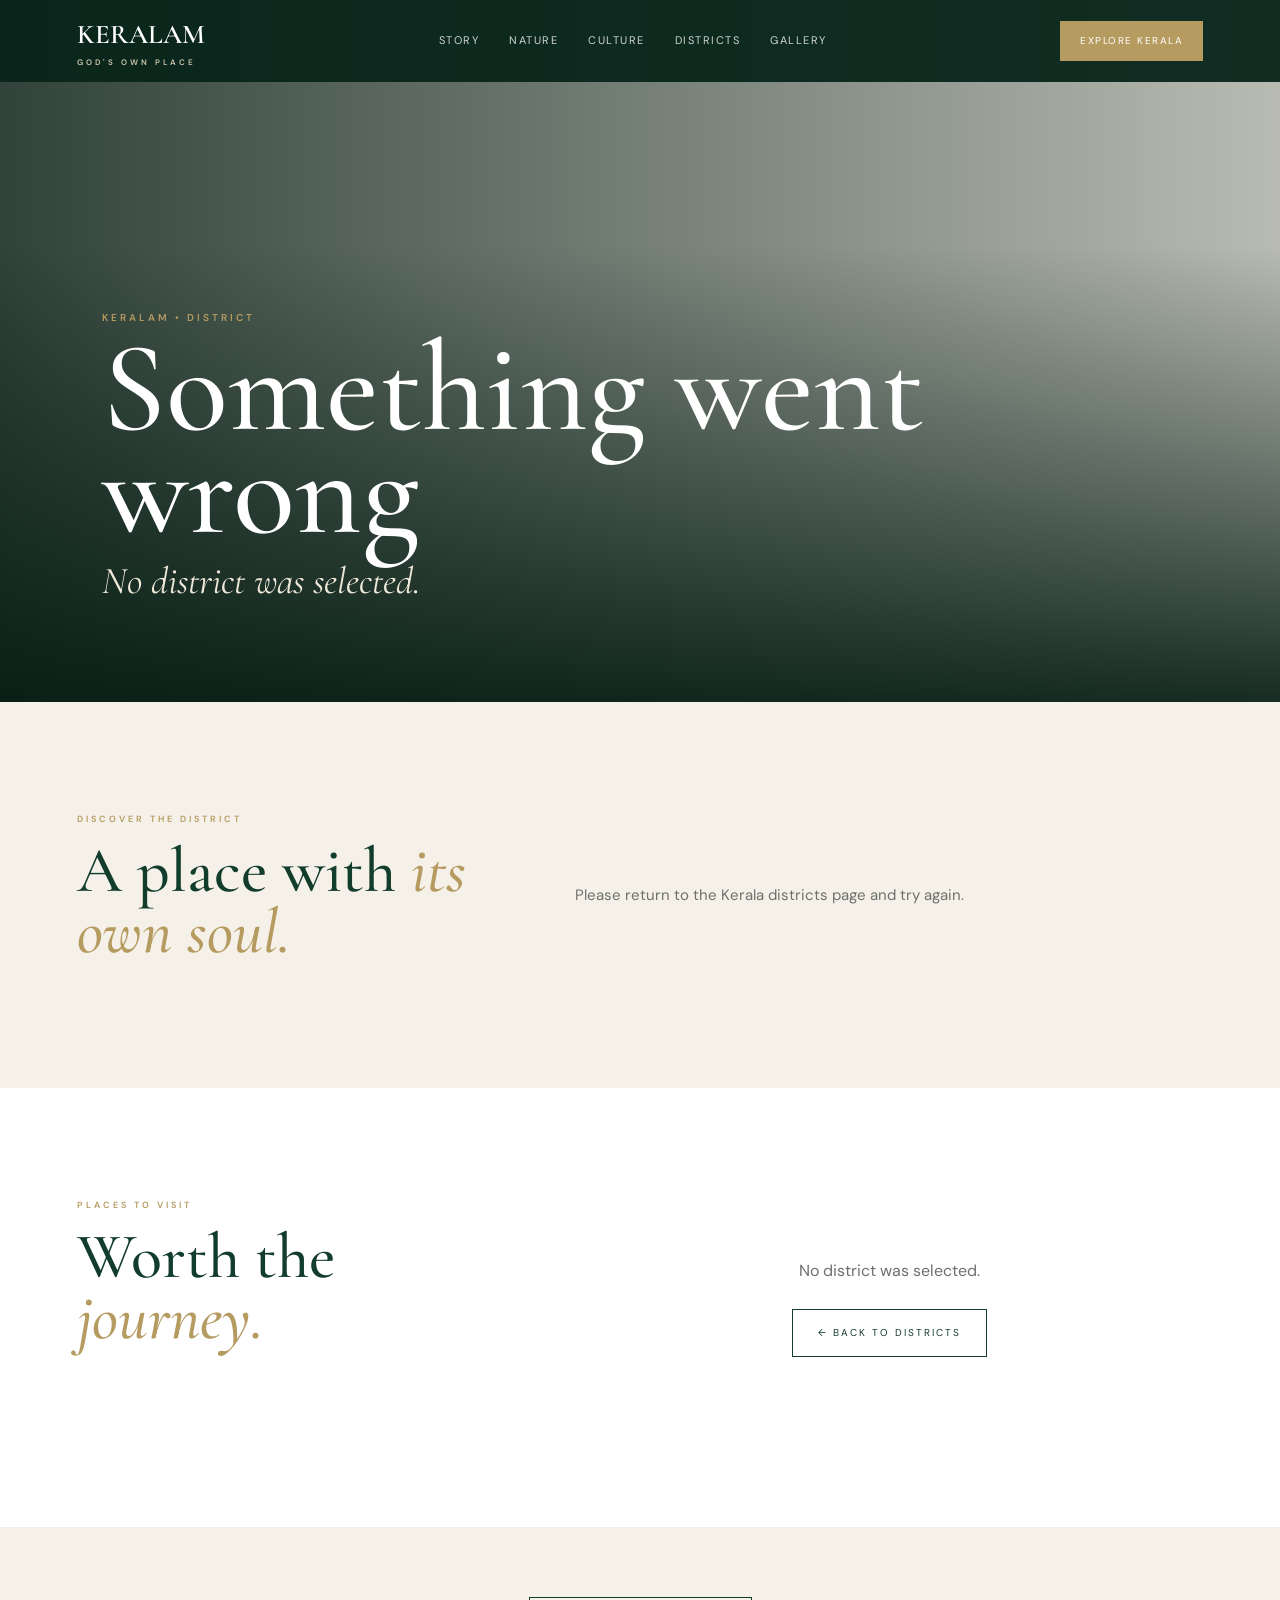
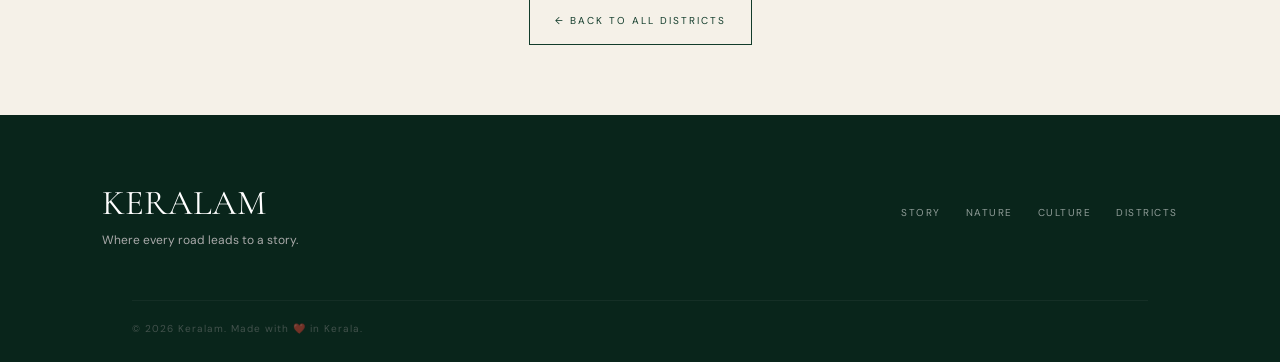
<file: district.html>
<!DOCTYPE html>
<html lang="en">

<head>

    <meta charset="UTF-8">

    <meta
        name="viewport"
        content="width=device-width, initial-scale=1.0"
    >

    <title>District | Keralam</title>

    <link rel="preconnect" href="https://fonts.googleapis.com">

    <link rel="preconnect" href="https://fonts.gstatic.com" crossorigin>

    <link
        href="https://fonts.googleapis.com/css2?family=Cormorant+Garamond:wght@400;500;600;700&family=DM+Sans:wght@400;500;600;700&display=swap"
        rel="stylesheet"
    >

    <link rel="stylesheet" href="style.css">

    <link rel="stylesheet" href="district.css">

</head>


<body>


<!-- ==================================================
     NAVBAR
================================================== -->

<header class="navbar" id="navbar">

    <a href="index.html" class="logo">

        KERALAM

        <span>God's Own Place</span>

    </a>


    <nav class="nav-links">

        <a href="index.html#story">
            Story
        </a>

        <a href="index.html#nature">
            Nature
        </a>

        <a href="index.html#culture">
            Culture
        </a>

        <a href="index.html#districts">
            Districts
        </a>

        <a href="index.html#gallery">
            Gallery
        </a>

    </nav>


    <a
        href="index.html#districts"
        class="nav-cta"
    >
        Explore Kerala
    </a>

</header>



<!-- ==================================================
     DISTRICT HERO
================================================== -->

<main>


<section class="district-hero">

    <div class="district-hero-overlay"></div>


    <div class="district-hero-content">

        <p class="district-eyebrow">
            KERALAM • DISTRICT
        </p>


        <h1 id="districtName">
            Loading...
        </h1>


        <p
            id="districtTagline"
            class="district-tagline-large"
        >
            Discovering Kerala...
        </p>

    </div>

</section>



<!-- ==================================================
     DISTRICT INTRODUCTION
================================================== -->

<section class="district-introduction">

    <div class="district-container">

        <div class="district-intro-heading">

            <p class="small-heading">
                DISCOVER THE DISTRICT
            </p>


            <h2>
                A place with
                <em>its own soul.</em>
            </h2>

        </div>


        <div class="district-description">

            <p id="districtDescription">
                Loading district information...
            </p>

        </div>

    </div>

</section>



<!-- ==================================================
     TOURIST PLACES
================================================== -->

<section class="district-places">

    <div class="district-container">

        <div class="district-section-heading">

            <p class="small-heading">
                PLACES TO VISIT
            </p>


            <h2>
                Worth the
                <em>journey.</em>
            </h2>

        </div>


        <div
            class="places-grid"
            id="placesGrid"
        >

            <div class="district-loading">
                Loading tourist places...
            </div>

        </div>

    </div>

</section>



<!-- ==================================================
     BACK TO KERALAM
================================================== -->

<section class="district-back">

    <a
        href="index.html#districts"
        class="back-button"
    >

        ← Back to all districts

    </a>

</section>


</main>



<!-- ==================================================
     FOOTER
================================================== -->

<footer class="footer">

    <div class="footer-top">

        <div>

            <a
                href="index.html"
                class="footer-logo"
            >
                KERALAM
            </a>

            <p>
                Where every road leads to a story.
            </p>

        </div>


        <div class="footer-links">

            <a href="index.html#story">
                Story
            </a>

            <a href="index.html#nature">
                Nature
            </a>

            <a href="index.html#culture">
                Culture
            </a>

            <a href="index.html#districts">
                Districts
            </a>

        </div>

    </div>


    <div class="footer-bottom">

        <p>
            © 2026 Keralam.
            Made with ❤️ in Kerala.
        </p>

    </div>

</footer>



<script src="district.js"></script>

</body>

</html>
</file>
<file: style.css>
/* ==================================================
   KERALAM — GOD'S OWN COUNTRY
   COMPLETE WEBSITE STYLES
================================================== */


/* ==================================================
   RESET
================================================== */

* {
    margin: 0;
    padding: 0;
    box-sizing: border-box;
}


html {
    scroll-behavior: smooth;
}


body {
    font-family: "Montserrat", sans-serif;
    background: #f5f2ea;
    color: #172018;
    line-height: 1.6;
    overflow-x: hidden;
}


img {
    display: block;
    width: 100%;
}


a {
    color: inherit;
    text-decoration: none;
}


button {
    font-family: inherit;
}


::selection {
    background: #172018;
    color: #f5f2ea;
}



/* ==================================================
   VARIABLES
================================================== */

:root {

    --green: #172018;

    --green-light: #263b2b;

    --cream: #f5f2ea;

    --cream-dark: #e9e3d5;

    --white: #ffffff;

    --gold: #b69b61;

    --gray: #6d726c;

    --border: rgba(23, 32, 24, 0.12);

    --dark-border: rgba(255, 255, 255, 0.15);

}



/* ==================================================
   COMMON
================================================== */

.section {
    padding: 120px 0;
}


.section-container {
    width: min(1200px, calc(100% - 60px));
    margin: 0 auto;
}


.small-heading {
    font-size: 11px;
    font-weight: 600;
    letter-spacing: 3px;
    color: var(--gold);
}


.section-heading {
    display: grid;
    grid-template-columns: 1.2fr 0.8fr;
    gap: 80px;
    align-items: end;
    margin-bottom: 70px;
}


.section-heading h2 {
    font-family: "Cormorant Garamond", serif;
    font-size: clamp(48px, 6vw, 82px);
    font-weight: 500;
    line-height: 0.95;
    margin-top: 18px;
}


.section-heading h2 em {
    font-style: italic;
    color: var(--gold);
}


.section-heading > p {
    max-width: 450px;
    color: var(--gray);
    font-size: 15px;
    line-height: 1.9;
}


.light-heading h2 {
    color: var(--white);
}


.light-heading > p {
    color: rgba(255,255,255,.65);
}



/* ==================================================
   NAVBAR
================================================== */

.navbar {
    position: fixed;
    top: 0;
    left: 0;

    width: 100%;

    z-index: 1000;

    padding: 28px 0;

    transition: .4s ease;
}


.navbar.scrolled {
    padding: 16px 0;
    background: rgba(23,32,24,.96);
    backdrop-filter: blur(12px);
}


.nav-container {
    width: min(1300px, calc(100% - 60px));

    margin: auto;

    display: flex;

    justify-content: space-between;

    align-items: center;
}


.logo {
    display: flex;

    flex-direction: column;

    color: white;
}


.logo-main {
    font-family: "Cormorant Garamond", serif;

    font-size: 35px;

    line-height: .8;

    font-weight: 600;
}


.logo-sub {
    font-size: 7px;

    letter-spacing: 3px;

    margin-top: 7px;

    opacity: .7;

    text-transform: uppercase;
}


.nav-links {
    display: flex;

    gap: 32px;

    align-items: center;
}


.nav-links a {
    color: white;

    font-size: 11px;

    letter-spacing: 1.5px;

    text-transform: uppercase;

    opacity: .8;

    transition: .3s ease;

    position: relative;
}


.nav-links a::after {
    content: "";

    position: absolute;

    left: 0;

    bottom: -8px;

    width: 0;

    height: 1px;

    background: white;

    transition: .3s ease;
}


.nav-links a:hover {
    opacity: 1;
}


.nav-links a:hover::after {
    width: 100%;
}


.menu-btn {
    display: none;

    border: none;

    background: none;

    cursor: pointer;
}


.menu-btn span {
    display: block;

    width: 25px;

    height: 2px;

    background: white;

    margin: 5px;
}



/* ==================================================
   HERO
================================================== */

.hero {
    height: 100vh;

    min-height: 700px;

    position: relative;

    display: flex;

    align-items: center;

    justify-content: center;

    color: white;

    overflow: hidden;
}


.hero-background {
    position: absolute;

    inset: 0;

    background-image:
        url("https://images.unsplash.com/photo-1602216056096-3b40cc0c9944?auto=format&fit=crop&w=2200&q=90");

    background-size: cover;

    background-position: center;

    animation: heroZoom 15s ease-in-out infinite alternate;
}


@keyframes heroZoom {

    from {
        transform: scale(1);
    }

    to {
        transform: scale(1.08);
    }

}


.hero-overlay {
    position: absolute;

    inset: 0;

    background:
        linear-gradient(
            90deg,
            rgba(0,0,0,.72),
            rgba(0,0,0,.2)
        );
}


.hero-content {
    position: relative;

    z-index: 2;

    width: min(1200px, calc(100% - 60px));

    margin: auto;
}


.hero-eyebrow {
    font-size: 11px;

    letter-spacing: 4px;

    margin-bottom: 25px;

    color: #e1cf9e;
}


.hero h1 {
    font-family: "Cormorant Garamond", serif;

    font-size: clamp(75px, 12vw, 170px);

    line-height: .75;

    font-weight: 500;

    max-width: 900px;
}


.hero h1 span {
    display: block;

    font-style: italic;

    color: #d0b878;

    margin-left: 110px;
}


.hero-description {
    max-width: 500px;

    margin-top: 45px;

    font-size: 15px;

    line-height: 1.9;

    color: rgba(255,255,255,.8);
}


.hero-buttons {
    display: flex;

    gap: 15px;

    margin-top: 35px;
}


.btn {
    padding: 15px 28px;

    font-size: 11px;

    letter-spacing: 1.5px;

    text-transform: uppercase;

    transition: .3s ease;
}


.btn-primary {
    background: white;

    color: var(--green);
}


.btn-primary:hover {
    background: #d0b878;
}


.btn-outline {
    border: 1px solid rgba(255,255,255,.5);

    color: white;
}


.btn-outline:hover {
    background: white;

    color: var(--green);
}


.hero-scroll {
    position: absolute;

    bottom: 35px;

    right: 50px;

    display: flex;

    align-items: center;

    gap: 15px;

    transform: rotate(90deg);

    transform-origin: right;
}


.hero-scroll span {
    font-size: 9px;

    letter-spacing: 2px;

    opacity: .7;
}


.scroll-line {
    width: 60px;

    height: 1px;

    background: white;

    opacity: .5;
}



/* ==================================================
   STORY
================================================== */

.story {
    background: var(--cream);
}


.story-grid {
    display: grid;

    grid-template-columns: 1.2fr .8fr;

    gap: 70px;

    align-items: center;
}


.large-image {
    height: 600px;

    overflow: hidden;
}


.story-image img {
    height: 100%;

    object-fit: cover;

    transition: transform .8s ease;
}


.story-image:hover img {
    transform: scale(1.04);
}


.story-text {
    padding-right: 30px;
}


.story-number {
    color: var(--gold);

    font-family: "Cormorant Garamond", serif;

    font-size: 35px;

    margin-bottom: 25px;
}


.story-text h3 {
    font-family: "Cormorant Garamond", serif;

    font-size: 48px;

    line-height: 1;

    margin-bottom: 25px;
}


.story-text p:not(.story-number) {
    color: var(--gray);

    font-size: 14px;

    line-height: 1.9;

    margin-bottom: 20px;
}


.text-link {
    display: inline-block;

    margin-top: 10px;

    font-size: 11px;

    text-transform: uppercase;

    letter-spacing: 2px;

    border-bottom: 1px solid var(--green);

    padding-bottom: 7px;
}



/* ==================================================
   DARK SECTIONS
================================================== */

.dark-section {
    background: var(--green);

    color: white;
}



/* ==================================================
   NATURE
================================================== */

.nature-grid {
    display: grid;

    grid-template-columns: 1.4fr 1fr;

    gap: 25px;
}


.nature-card {
    background: var(--green-light);

    overflow: hidden;
}


.nature-card.large-card {
    grid-row: span 2;
}


.nature-image {
    height: 320px;

    overflow: hidden;
}


.large-card .nature-image {
    height: 620px;
}


.nature-image img {
    width: 100%;

    height: 100%;

    object-fit: cover;

    transition: transform .7s ease;
}


.nature-card:hover img {
    transform: scale(1.06);
}


.nature-content {
    padding: 30px;
}


.nature-content span {
    font-size: 9px;

    letter-spacing: 3px;

    color: #c8b276;
}


.nature-content h3 {
    font-family: "Cormorant Garamond", serif;

    font-size: 38px;

    margin: 8px 0;
}


.nature-content p {
    font-size: 13px;

    line-height: 1.8;

    opacity: .65;
}



/* ==================================================
   DISTRICTS
================================================== */

.districts {
    background: var(--cream);
}


.district-grid {
    display: grid;

    grid-template-columns: repeat(2, 1fr);

    gap: 28px;
}


.district-card {
    background: white;

    overflow: hidden;

    border: 1px solid var(--border);

    transition: .4s ease;
}


.district-card:hover {
    transform: translateY(-8px);

    box-shadow:
        0 25px 60px rgba(0,0,0,.12);
}


.district-image {
    position: relative;

    height: 290px;

    overflow: hidden;
}


.district-image img {
    width: 100%;

    height: 100%;

    object-fit: cover;

    transition: transform .7s ease;
}


.district-card:hover .district-image img {
    transform: scale(1.06);
}


.district-number {
    position: absolute;

    top: 20px;

    right: 20px;

    width: 55px;

    height: 55px;

    display: flex;

    align-items: center;

    justify-content: center;

    background: rgba(255,255,255,.92);

    font-family: "Cormorant Garamond", serif;

    font-size: 24px;
}


.district-info {
    padding: 32px;
}


.district-label {
    font-size: 9px;

    letter-spacing: 2px;

    opacity: .5;
}


.district-info h3 {
    font-family: "Cormorant Garamond", serif;

    font-size: 44px;

    line-height: 1;

    margin: 12px 0 8px;
}


.district-tagline {
    font-size: 13px;

    font-weight: 600;

    margin-bottom: 12px;
}


.district-info > p:not(.district-tagline) {
    color: var(--gray);

    font-size: 13px;

    line-height: 1.8;
}


.district-footer {
    display: flex;

    align-items: center;

    justify-content: space-between;

    margin-top: 25px;

    padding-top: 20px;

    border-top: 1px solid var(--border);

    font-size: 11px;

    color: var(--gray);
}


.district-button {
    border: 1px solid var(--green);

    background: transparent;

    color: var(--green);

    padding: 10px 17px;

    cursor: pointer;

    font-size: 10px;

    letter-spacing: 1px;

    text-transform: uppercase;

    transition: .3s ease;
}


.district-button:hover {
    background: var(--green);

    color: white;
}


.district-loading {
    grid-column: 1 / -1;

    padding: 100px 30px;

    background: white;

    text-align: center;

    color: var(--gray);
}


.loading-spinner {
    width: 35px;

    height: 35px;

    border: 2px solid #ddd;

    border-top-color: var(--green);

    border-radius: 50%;

    animation: spin 1s linear infinite;

    margin: 0 auto 20px;
}


@keyframes spin {

    to {
        transform: rotate(360deg);
    }

}





/* ==================================================
   KERALA SEARCH
================================================== */

.kerala-search {
    margin-bottom: 70px;
    padding: 45px;
    background: white;
    border: 1px solid var(--border);
}

.search-heading {
    max-width: 700px;
    margin-bottom: 28px;
}

.search-heading h3 {
    font-family: "Cormorant Garamond", serif;
    font-size: clamp(38px, 5vw, 60px);
    font-weight: 500;
    line-height: 1;
    margin: 10px 0 12px;
}

.search-heading h3 em {
    color: var(--gold);
    font-style: italic;
}

.search-heading > p:last-child {
    color: var(--gray);
    font-size: 14px;
}

.search-form {
    display: grid;
    grid-template-columns: 1fr auto;
    gap: 12px;
    max-width: 900px;
}

.search-input-wrap {
    position: relative;
    display: flex;
    align-items: center;
}

.search-icon {
    position: absolute;
    left: 18px;
    font-size: 25px;
    line-height: 1;
    color: var(--gray);
    pointer-events: none;
    transform: rotate(-20deg);
}

.search-input-wrap input {
    width: 100%;
    height: 58px;
    border: 1px solid var(--border);
    background: var(--cream);
    padding: 0 48px 0 52px;
    font-family: inherit;
    font-size: 14px;
    color: var(--green);
    outline: none;
    transition: .3s ease;
}

.search-input-wrap input:focus {
    border-color: var(--gold);
    box-shadow: 0 0 0 3px rgba(182,155,97,.10);
}

.search-input-wrap input::placeholder {
    color: #92958f;
}

.search-clear {
    position: absolute;
    right: 12px;
    border: 0;
    background: transparent;
    color: var(--gray);
    font-size: 25px;
    cursor: pointer;
    line-height: 1;
    opacity: 0;
    pointer-events: none;
    transition: .2s ease;
}

.search-clear.visible {
    opacity: 1;
    pointer-events: auto;
}

.search-button {
    min-width: 130px;
    border: 1px solid var(--green);
    background: var(--green);
    color: white;
    padding: 0 28px;
    cursor: pointer;
    font-size: 10px;
    font-weight: 600;
    letter-spacing: 2px;
    text-transform: uppercase;
    transition: .3s ease;
}

.search-button:hover {
    background: var(--gold);
    border-color: var(--gold);
}

.search-status {
    min-height: 24px;
    margin-top: 18px;
    color: var(--gray);
    font-size: 12px;
}

.search-status.error {
    color: #9b3d32;
}

.search-results {
    display: grid;
    grid-template-columns: repeat(2, 1fr);
    gap: 18px;
    margin-top: 10px;
}

.search-result-card {
    display: grid;
    grid-template-columns: 150px 1fr;
    min-height: 150px;
    background: var(--cream);
    border: 1px solid var(--border);
    overflow: hidden;
    transition: .35s ease;
}

.search-result-card:hover {
    transform: translateY(-4px);
    box-shadow: 0 18px 40px rgba(0,0,0,.08);
}

.search-result-image {
    height: 100%;
    min-height: 150px;
    overflow: hidden;
}

.search-result-image img {
    width: 100%;
    height: 100%;
    object-fit: cover;
    transition: transform .5s ease;
}

.search-result-card:hover .search-result-image img {
    transform: scale(1.06);
}

.search-result-info {
    padding: 22px;
    display: flex;
    flex-direction: column;
    justify-content: center;
}

.search-result-type {
    font-size: 8px;
    letter-spacing: 2px;
    color: var(--gold);
    font-weight: 600;
    text-transform: uppercase;
}

.search-result-info h4 {
    font-family: "Cormorant Garamond", serif;
    font-size: 30px;
    line-height: 1;
    margin: 8px 0;
}

.search-result-district {
    font-size: 10px;
    text-transform: uppercase;
    letter-spacing: 1px;
    color: var(--green);
    font-weight: 600;
    margin-bottom: 8px;
}

.search-result-info p {
    color: var(--gray);
    font-size: 11px;
    line-height: 1.7;
}

.search-empty {
    grid-column: 1 / -1;
    padding: 35px;
    text-align: center;
    border: 1px dashed var(--border);
    color: var(--gray);
    font-size: 13px;
}

@media (max-width: 900px) {
    .search-results {
        grid-template-columns: 1fr;
    }
}

@media (max-width: 700px) {
    .kerala-search {
        padding: 28px 20px;
    }

    .search-form {
        grid-template-columns: 1fr;
    }

    .search-button {
        height: 54px;
    }

    .search-result-card {
        grid-template-columns: 110px 1fr;
    }

    .search-result-image {
        min-height: 135px;
    }

    .search-result-info {
        padding: 16px;
    }

    .search-result-info h4 {
        font-size: 25px;
    }
}


/* ==================================================
   DISTRICT PLACES
================================================== */

.district-places-section {
    margin-top: 100px;

    padding: 90px 0;

    background: var(--green);

    color: white;
}


.district-place-heading {
    margin-bottom: 50px;
}


.district-place-heading .small-heading {
    color: #c8b276;
}


.district-place-heading h2 {
    font-family: "Cormorant Garamond", serif;

    font-size: clamp(45px, 6vw, 75px);

    font-weight: 500;

    line-height: 1;

    margin: 15px 0;
}


.district-place-heading h2 em {
    color: #c8b276;

    font-style: italic;
}


.district-place-heading p {
    opacity: .65;
}


.places-grid {
    display: grid;

    grid-template-columns: repeat(2, 1fr);

    gap: 25px;
}


.place-card {
    background: var(--green-light);

    overflow: hidden;

    transition: .4s ease;
}


.place-card:hover {
    transform: translateY(-6px);
}


.place-image {
    position: relative;

    height: 280px;
}


.place-image img {
    height: 100%;

    object-fit: cover;
}


.place-image span {
    position: absolute;

    top: 15px;

    left: 15px;

    background: white;

    color: var(--green);

    padding: 7px 12px;

    font-family: "Cormorant Garamond", serif;

    font-size: 19px;
}


.place-info {
    padding: 28px;
}


.place-category {
    font-size: 9px;

    letter-spacing: 2px;

    color: #c8b276;
}


.place-info h3 {
    font-family: "Cormorant Garamond", serif;

    font-size: 36px;

    margin: 8px 0;
}


.place-info p {
    font-size: 13px;

    line-height: 1.8;

    opacity: .65;
}



/* ==================================================
   CULTURE
================================================== */

.culture {
    background: var(--cream-dark);
}


.culture-grid {
    display: grid;

    grid-template-columns: repeat(3, 1fr);

    gap: 25px;
}


.culture-card {
    background: var(--cream);

    overflow: hidden;
}


.culture-image {
    height: 370px;

    overflow: hidden;
}


.culture-image img {
    height: 100%;

    object-fit: cover;

    transition: transform .7s ease;
}


.culture-card:hover img {
    transform: scale(1.06);
}


.culture-content {
    padding: 30px;
}


.culture-content span {
    font-size: 9px;

    letter-spacing: 3px;

    color: var(--gold);
}


.culture-content h3 {
    font-family: "Cormorant Garamond", serif;

    font-size: 40px;

    margin: 8px 0;
}


.culture-content p {
    font-size: 13px;

    color: var(--gray);

    line-height: 1.8;
}



/* ==================================================
   FESTIVALS
================================================== */

.festival-list {
    border-top: 1px solid var(--dark-border);
}


.festival-item {
    display: grid;

    grid-template-columns: 100px 1fr 80px;

    align-items: center;

    gap: 30px;

    padding: 38px 0;

    border-bottom: 1px solid var(--dark-border);

    transition: .3s ease;
}


.festival-item:hover {
    padding-left: 20px;

    background: rgba(255,255,255,.02);
}


.festival-number {
    color: #c8b276;

    font-family: "Cormorant Garamond", serif;

    font-size: 25px;
}


.festival-main h3 {
    font-family: "Cormorant Garamond", serif;

    font-size: 45px;

    font-weight: 500;
}


.festival-main p {
    max-width: 600px;

    font-size: 13px;

    opacity: .6;

    margin-top: 5px;
}


.festival-symbol {
    font-size: 30px;

    color: #c8b276;

    text-align: right;
}



/* ==================================================
   GALLERY
================================================== */

.gallery {
    background: var(--cream);
}


.gallery-grid {
    display: grid;

    grid-template-columns: repeat(3, 1fr);

    grid-auto-rows: 280px;

    gap: 18px;
}


.gallery-item {
    overflow: hidden;
}


.gallery-item img {
    height: 100%;

    object-fit: cover;

    transition: transform .7s ease;
}


.gallery-item:hover img {
    transform: scale(1.05);
}


.gallery-large {
    grid-row: span 2;
}


.gallery-wide {
    grid-column: span 2;
}



/* ==================================================
   QUOTE
================================================== */

.quote-section {
    min-height: 600px;

    position: relative;

    display: flex;

    align-items: center;

    justify-content: center;

    text-align: center;

    color: white;

    background-image:
        url("https://images.unsplash.com/photo-1593693397690-362cb9666fc2?auto=format&fit=crop&w=2000&q=85");

    background-size: cover;

    background-position: center;

    background-attachment: fixed;
}


.quote-overlay {
    position: absolute;

    inset: 0;

    background: rgba(10,20,13,.65);
}


.quote-content {
    position: relative;

    z-index: 2;

    width: min(900px, calc(100% - 40px));
}


.quote-content > span {
    font-size: 10px;

    letter-spacing: 4px;

    color: #c8b276;
}


.quote-content blockquote {
    font-family: "Cormorant Garamond", serif;

    font-size: clamp(45px, 7vw, 85px);

    line-height: .95;

    margin: 30px 0;
}


.quote-content p {
    font-size: 11px;

    letter-spacing: 3px;

    text-transform: uppercase;

    opacity: .7;
}



/* ==================================================
   FOOTER
================================================== */

.footer {
    background: #0d130e;

    color: white;

    padding: 80px 0 25px;
}


.footer-container {
    width: min(1200px, calc(100% - 60px));

    margin: auto;

    display: flex;

    justify-content: space-between;

    gap: 80px;
}


.footer-brand {
    max-width: 350px;
}


.footer-logo {
    margin-bottom: 25px;
}


.footer-brand p {
    font-size: 13px;

    line-height: 1.9;

    opacity: .55;
}


.footer-links {
    display: flex;

    gap: 100px;
}


.footer-links div {
    display: flex;

    flex-direction: column;

    gap: 12px;
}


.footer-links h4 {
    font-size: 10px;

    letter-spacing: 2px;

    text-transform: uppercase;

    color: #c8b276;

    margin-bottom: 10px;
}


.footer-links a {
    font-size: 12px;

    opacity: .55;

    transition: .3s ease;
}


.footer-links a:hover {
    opacity: 1;
}


.footer-bottom {
    width: min(1200px, calc(100% - 60px));

    margin: 70px auto 0;

    padding-top: 25px;

    border-top: 1px solid rgba(255,255,255,.1);

    display: flex;

    justify-content: space-between;

    font-size: 10px;

    opacity: .45;

    letter-spacing: 1px;
}



/* ==================================================
   RESPONSIVE — TABLET
================================================== */

@media (max-width: 900px) {

    .nav-links {
        gap: 17px;
    }


    .section-heading {
        grid-template-columns: 1fr;

        gap: 25px;
    }


    .story-grid {
        grid-template-columns: 1fr;

        gap: 45px;
    }


    .large-image {
        height: 500px;
    }


    .nature-grid {
        grid-template-columns: 1fr 1fr;
    }


    .nature-card.large-card {
        grid-column: span 2;

        grid-row: auto;
    }


    .large-card .nature-image {
        height: 450px;
    }


    .culture-grid {
        grid-template-columns: 1fr 1fr;
    }


    .culture-card:last-child {
        grid-column: span 2;
    }

}



/* ==================================================
   RESPONSIVE — MOBILE
================================================== */

@media (max-width: 700px) {

    .section {
        padding: 80px 0;
    }


    .section-container {
        width: min(100% - 35px, 1200px);
    }


    .nav-container {
        width: calc(100% - 35px);
    }


    .nav-links {
        position: fixed;

        top: 0;

        right: -100%;

        width: 80%;

        height: 100vh;

        background: var(--green);

        display: flex;

        flex-direction: column;

        justify-content: center;

        align-items: center;

        gap: 28px;

        transition: .4s ease;
    }


    .nav-links.active {
        right: 0;
    }


    .nav-links a {
        font-size: 13px;
    }


    .menu-btn {
        display: block;

        position: relative;

        z-index: 1001;
    }


    .hero {
        min-height: 650px;
    }


    .hero h1 {
        font-size: 75px;
    }


    .hero h1 span {
        margin-left: 30px;
    }


    .hero-description {
        font-size: 13px;

        margin-top: 35px;
    }


    .hero-buttons {
        flex-direction: column;

        width: 220px;
    }


    .hero-scroll {
        display: none;
    }


    .section-heading h2 {
        font-size: 55px;
    }


    .story-grid {
        grid-template-columns: 1fr;
    }


    .large-image {
        height: 400px;
    }


    .story-text {
        padding: 0;
    }


    .story-text h3 {
        font-size: 40px;
    }


    .nature-grid {
        grid-template-columns: 1fr;
    }


    .nature-card.large-card {
        grid-column: auto;
    }


    .large-card .nature-image,
    .nature-image {
        height: 350px;
    }


    .district-grid {
        grid-template-columns: 1fr;
    }


    .district-info h3 {
        font-size: 40px;
    }


    .places-grid {
        grid-template-columns: 1fr;
    }


    .culture-grid {
        grid-template-columns: 1fr;
    }


    .culture-card:last-child {
        grid-column: auto;
    }


    .festival-item {
        grid-template-columns: 45px 1fr;

        gap: 15px;
    }


    .festival-symbol {
        display: none;
    }


    .festival-main h3 {
        font-size: 36px;
    }


    .gallery-grid {
        grid-template-columns: 1fr 1fr;

        grid-auto-rows: 200px;
    }


    .gallery-large {
        grid-row: span 2;
    }


    .gallery-wide {
        grid-column: span 2;
    }


    .quote-section {
        min-height: 500px;

        background-attachment: scroll;
    }


    .footer-container {
        flex-direction: column;

        gap: 50px;
    }


    .footer-links {
        gap: 60px;
    }


    .footer-bottom {
        flex-direction: column;

        gap: 10px;
    }

}



/* ==================================================
   SMALL MOBILE
================================================== */

@media (max-width: 450px) {

    .hero h1 {
        font-size: 65px;
    }


    .hero h1 span {
        margin-left: 15px;
    }


    .section-heading h2 {
        font-size: 48px;
    }


    .district-image {
        height: 230px;
    }


    .district-info {
        padding: 25px;
    }


    .district-footer {
        align-items: flex-start;

        flex-direction: column;

        gap: 15px;
    }


    .places-grid {
        gap: 18px;
    }


    .gallery-grid {
        grid-template-columns: 1fr;

        grid-auto-rows: 250px;
    }


    .gallery-large,
    .gallery-wide {
        grid-column: auto;

        grid-row: auto;
    }


    .footer-links {
        gap: 40px;
    }

}
</file>
<file: district.css>
/* ==================================================
   DISTRICT PAGE
================================================== */

:root {

    --green: #123c2b;
    --green-dark: #09251b;
    --gold: #b69b61;
    --cream: #f5f1e8;
    --cream-dark: #e9e3d5;
    --white: #ffffff;
    --gray: #6d716c;
    --border: #ddd8cc;

}


/* ==================================================
   BASIC
================================================== */

* {
    box-sizing: border-box;
}


body {

    margin: 0;

    font-family:
        "DM Sans",
        sans-serif;

    background: var(--cream);

    color: var(--green);

}


a {
    text-decoration: none;
    color: inherit;
}


/* ==================================================
   NAVBAR
================================================== */

.navbar {

    position: fixed;

    top: 0;
    left: 0;

    width: 100%;

    height: 82px;

    display: flex;

    align-items: center;

    justify-content: space-between;

    padding:
        0 6%;

    background:
        rgba(9, 37, 27, .95);

    z-index: 1000;

}


.logo {

    color: white;

    font-family:
        "Cormorant Garamond",
        serif;

    font-size: 27px;

    font-weight: 600;

}


.logo span {

    display: block;

    font-family:
        "DM Sans",
        sans-serif;

    font-size: 8px;

    letter-spacing: 3px;

    text-transform: uppercase;

    color: #cfc6ae;

}


.nav-links {

    display: flex;

    gap: 30px;

}


.nav-links a {

    color: white;

    font-size: 11px;

    text-transform: uppercase;

    letter-spacing: 1.5px;

}


.nav-cta {

    padding:
        12px 20px;

    background: var(--gold);

    color: white;

    font-size: 10px;

    text-transform: uppercase;

    letter-spacing: 1.5px;

}


/* ==================================================
   HERO
================================================== */

.district-hero {

    min-height: 78vh;

    position: relative;

    display: flex;

    align-items: flex-end;

    background:
        linear-gradient(
            90deg,
            rgba(5, 28, 19, .82),
            rgba(5, 28, 19, .25)
        );

    background-size: cover;

    background-position: center;

}


.district-hero-overlay {

    position: absolute;

    inset: 0;

    background:
        linear-gradient(
            to top,
            rgba(5, 28, 19, .9),
            transparent 65%
        );

}


.district-hero-content {

    position: relative;

    z-index: 2;

    width: 100%;

    padding:
        100px 8% 90px;

    color: white;

}


.district-eyebrow {

    font-size: 10px;

    letter-spacing: 3px;

    color: var(--gold);

    font-weight: 600;

}


.district-hero-content h1 {

    margin:
        12px 0 8px;

    font-family:
        "Cormorant Garamond",
        serif;

    font-size:
        clamp(65px, 10vw, 150px);

    font-weight: 500;

    line-height: .8;

}


.district-tagline-large {

    font-family:
        "Cormorant Garamond",
        serif;

    font-size:
        clamp(24px, 3vw, 38px);

    font-style: italic;

    color: #eee8d8;

}


/* ==================================================
   CONTAINER
================================================== */

.district-container {

    width: min(
        1180px,
        88%
    );

    margin: auto;

}


/* ==================================================
   INTRODUCTION
================================================== */

.district-introduction {

    padding:
        110px 0;

    background: var(--cream);

}


.district-container {

    display: grid;

    grid-template-columns:
        .8fr 1.2fr;

    gap: 80px;

}


.small-heading {

    color: var(--gold);

    font-size: 9px;

    letter-spacing: 3px;

    font-weight: 600;

}


.district-intro-heading h2,
.district-section-heading h2 {

    margin:
        15px 0;

    font-family:
        "Cormorant Garamond",
        serif;

    font-size:
        clamp(45px, 5vw, 70px);

    line-height: .95;

    font-weight: 500;

}


.district-intro-heading h2 em,
.district-section-heading h2 em {

    color: var(--gold);

    font-style: italic;

}


.district-description {

    display: flex;

    align-items: center;

}


.district-description p {

    color: var(--gray);

    line-height: 2;

    font-size: 15px;

}


/* ==================================================
   PLACES
================================================== */

.district-places {

    padding:
        110px 0;

    background: white;

}


.district-section-heading {

    margin-bottom: 50px;

}


.places-grid {

    display: grid;

    grid-template-columns:
        repeat(3, 1fr);

    gap: 24px;

}


/* ==================================================
   PLACE CARD
================================================== */

.place-card {

    background: var(--cream);

    border:
        1px solid var(--border);

    overflow: hidden;

    transition:
        transform .35s ease,
        box-shadow .35s ease;

}


.place-card:hover {

    transform:
        translateY(-8px);

    box-shadow:
        0 20px 45px
        rgba(0,0,0,.1);

}


.place-image {

    height: 240px;

    position: relative;

    overflow: hidden;

}


.place-image img {

    width: 100%;

    height: 100%;

    object-fit: cover;

    transition:
        transform .5s ease;

}


.place-card:hover
.place-image img {

    transform:
        scale(1.08);

}


.place-image span {

    position: absolute;

    top: 16px;

    left: 16px;

    padding:
        7px 10px;

    background:
        rgba(18,60,43,.9);

    color: white;

    font-size: 8px;

    letter-spacing: 2px;

}


.place-info {

    padding: 25px;

}


.place-info h3 {

    margin:
        8px 0 10px;

    font-family:
        "Cormorant Garamond",
        serif;

    font-size: 32px;

    font-weight: 600;

}


.place-info p {

    margin: 0;

    color: var(--gray);

    font-size: 12px;

    line-height: 1.8;

}


/* ==================================================
   LOADING
================================================== */

.district-loading {

    grid-column:
        1 / -1;

    padding: 60px;

    text-align: center;

    color: var(--gray);

}


/* ==================================================
   BACK BUTTON
================================================== */

.district-back {

    padding:
        70px 0;

    text-align: center;

    background: var(--cream);

}


.back-button {

    display: inline-block;

    padding:
        15px 25px;

    border:
        1px solid var(--green);

    color: var(--green);

    font-size: 10px;

    text-transform: uppercase;

    letter-spacing: 2px;

    transition: .3s ease;

}


.back-button:hover {

    background: var(--green);

    color: white;

}


/* ==================================================
   FOOTER
================================================== */

.footer {

    background:
        var(--green-dark);

    color: white;

    padding:
        60px 8% 25px;

}


.footer-top {

    display: flex;

    justify-content: space-between;

    gap: 30px;

}


.footer-logo {

    font-family:
        "Cormorant Garamond",
        serif;

    font-size: 35px;

}


.footer-top p {

    color: #aaa;

    font-size: 12px;

}


.footer-links {

    display: flex;

    gap: 25px;

    align-items: center;

}


.footer-links a {

    font-size: 10px;

    text-transform: uppercase;

    letter-spacing: 1.5px;

}


.footer-bottom {

    border-top:
        1px solid
        rgba(255,255,255,.1);

    margin-top: 50px;

    padding-top: 20px;

    color: #888;

    font-size: 10px;

}


/* ==================================================
   MOBILE
================================================== */

@media (max-width: 800px) {

    .nav-links {

        display: none;

    }


    .nav-cta {

        display: none;

    }


    .district-container {

        grid-template-columns:
            1fr;

        gap: 30px;

    }


    .places-grid {

        grid-template-columns:
            1fr;

    }


    .district-hero {

        min-height: 70vh;

    }


    .district-hero-content {

        padding:
            80px 7% 60px;

    }


    .district-hero-content h1 {

        font-size: 75px;

    }


    .footer-top {

        flex-direction: column;

    }


    .footer-links {

        flex-wrap: wrap;

    }

}
</file>
